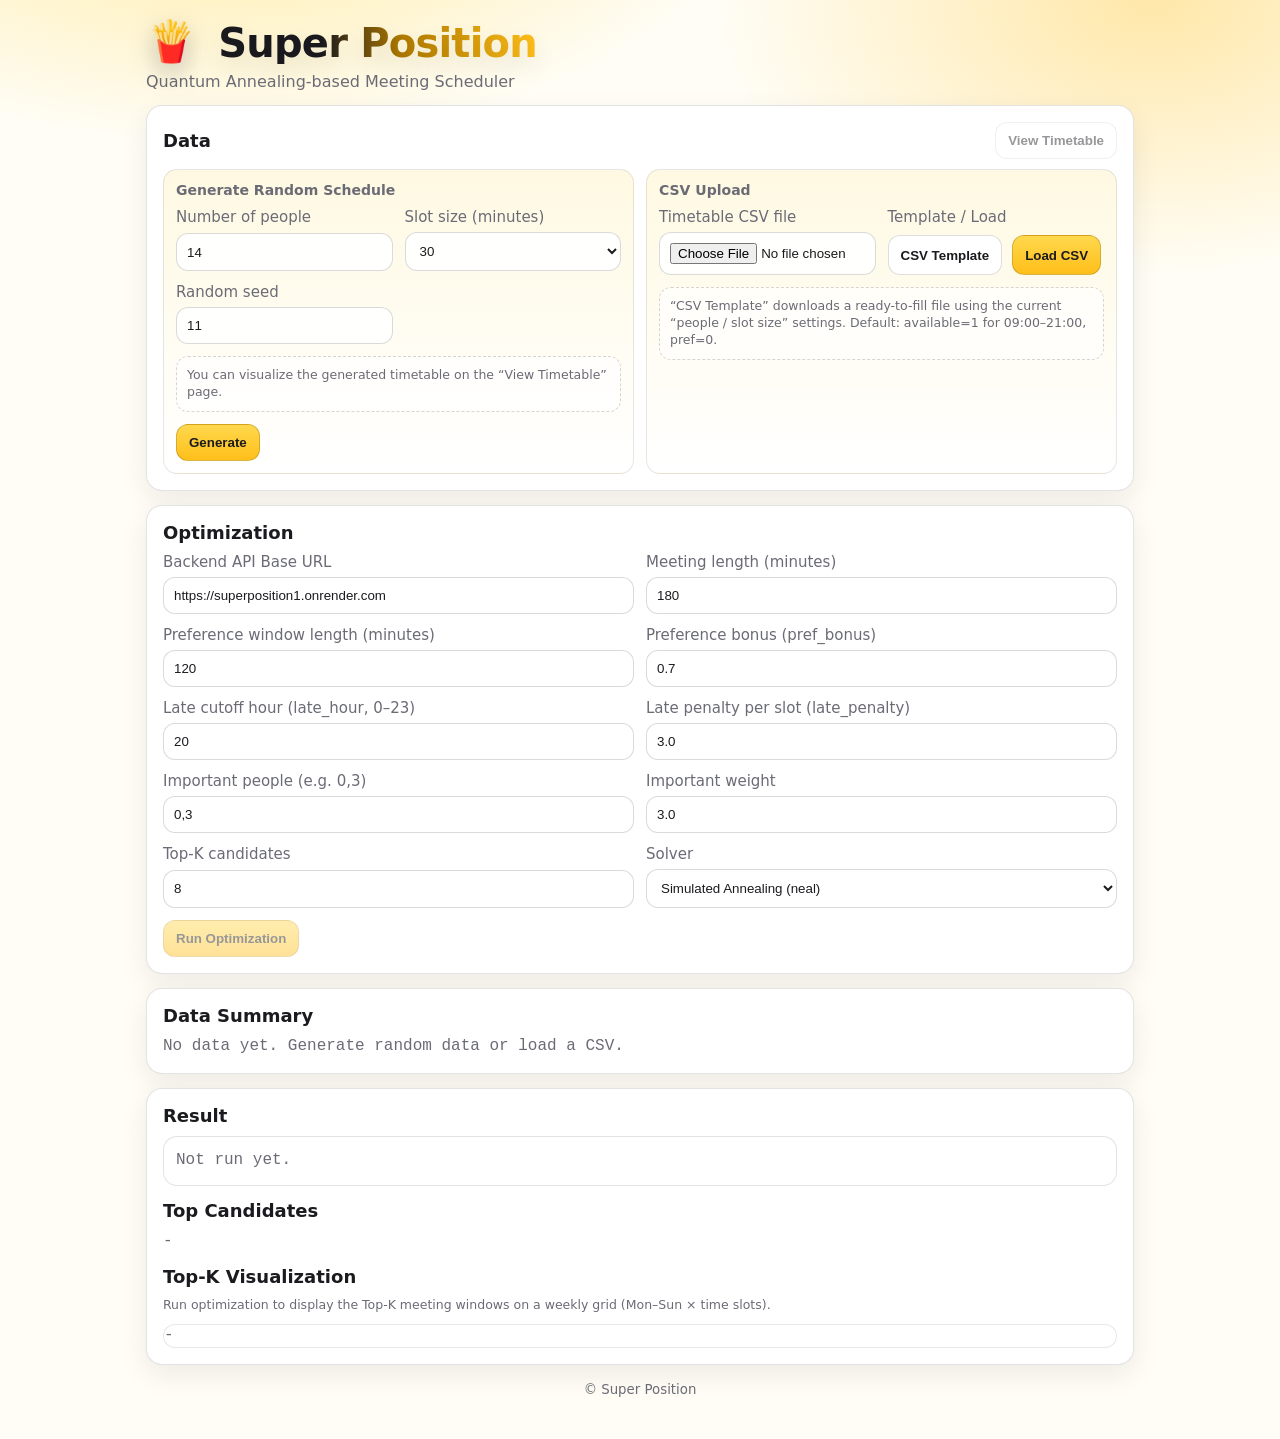
<file: index.html>
<!doctype html>
<html lang="ko">
<head>
  <meta charset="utf-8" />
  <meta http-equiv="refresh" content="0; url=./frontend/" />
  <link rel="canonical" href="./frontend/" />
  <title>Redirecting...</title>
</head>
<body>
  <p>Redirecting to <a href="./frontend/">frontend</a>...</p>
</body>
</html>
</file>
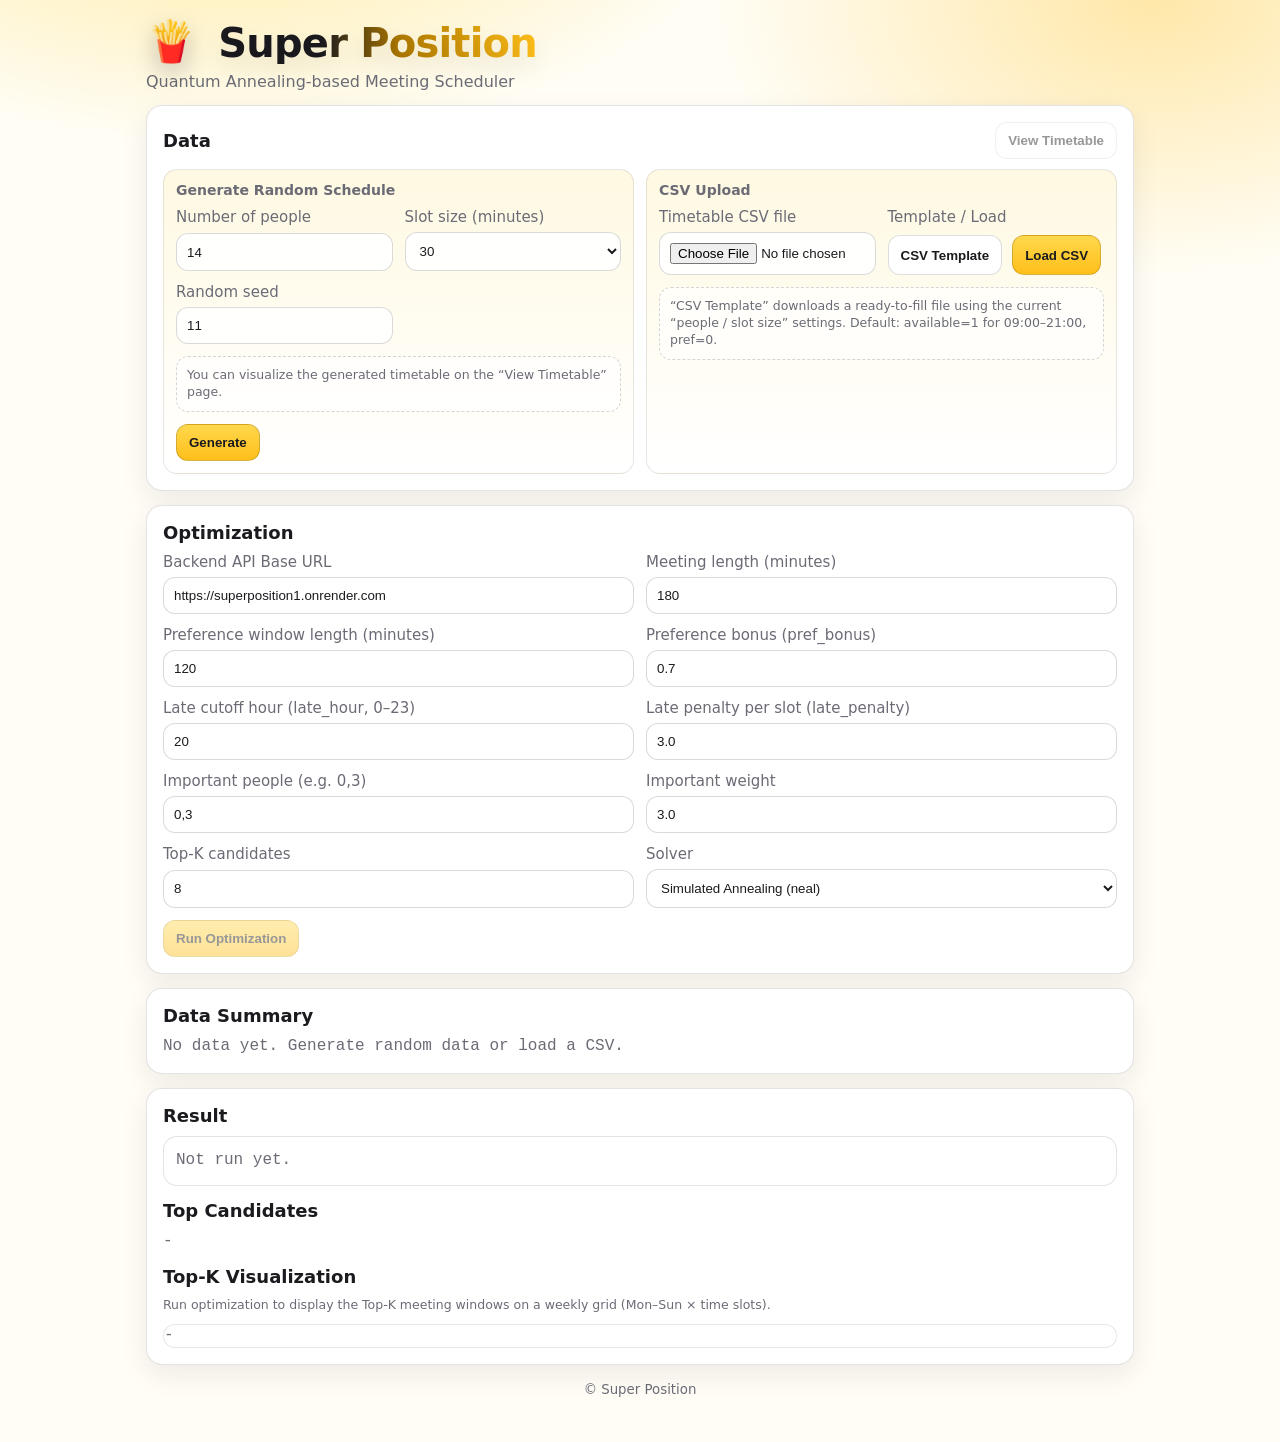
<file: frontend/index.html>
<!doctype html>
<html lang="en">
<head>
  <meta charset="utf-8" />
  <meta name="viewport" content="width=device-width,initial-scale=1" />
  <title>Super Position</title>
  <!-- cache-bust -->
  <link rel="stylesheet" href="styles.css?v=qa2" />
</head>
<body>
  <div class="wrap">
    <header class="hero">
      <div class="brand">
        <h1 class="title"><span class="title-emoji" aria-hidden="true">🍟</span> Super Position</h1>
        <p class="subtitle">Quantum Annealing-based Meeting Scheduler</p>
      </div>
    </header>

    <section class="card">
      <div class="card-head">
        <h2>Data</h2>
        <div class="card-actions">
          <button id="btnViewTimetable" class="ghost" disabled>View Timetable</button>
        </div>
      </div>

      <div class="split">
        <div class="panel">
          <h3>Generate Random Schedule</h3>
          <div class="grid">
            <label>
              Number of people
              <input id="numPeople" type="number" min="2" max="60" value="14" />
            </label>

            <label>
              Slot size (minutes)
              <select id="slotMinutes">
                <option value="30" selected>30</option>
                <option value="15">15</option>
                <option value="60">60</option>
              </select>
            </label>

            <label>
              Random seed
              <input id="seed" type="number" value="11" />
            </label>

            <div class="inline-note">
              You can visualize the generated timetable on the “View Timetable” page.
            </div>
          </div>

          <div class="btnrow">
            <button id="btnGenerate" class="primary">Generate</button>
          </div>
        </div>

        <div class="panel">
          <h3>CSV Upload</h3>
          <div class="grid">
            <label>
              Timetable CSV file
              <input id="csvFile" type="file" accept=".csv,text/csv" />
            </label>

            <label>
              Template / Load
              <div class="btnrow" style="margin-top:0;">
                <button id="btnDownloadCsvTemplate" class="ghost">CSV Template</button>
                <button id="btnLoadCsv" class="primary">Load CSV</button>
              </div>
            </label>

            <div class="inline-note">
              “CSV Template” downloads a ready-to-fill file using the current “people / slot size” settings.
              Default: available=1 for 09:00–21:00, pref=0.
            </div>
          </div>
        </div>
      </div>
    </section>

    <section class="card">
      <div class="card-head">
        <h2>Optimization</h2>
      </div>

      <div class="grid">
        <label>
          Backend API Base URL
          <input id="apiBase" type="text" value="https://superposition1.onrender.com" />
        </label>

        <label>
          Meeting length (minutes)
          <input id="meetingMinutes" type="number" min="15" step="15" value="180" />
        </label>

        <label>
          Preference window length (minutes)
          <input id="prefWindowMinutes" type="number" min="15" step="15" value="120" />
        </label>

        <label>
          Preference bonus (pref_bonus)
          <input id="prefBonus" type="number" min="0" step="0.1" value="0.7" />
        </label>

        <label>
          Late cutoff hour (late_hour, 0–23)
          <input id="lateHour" type="number" min="0" max="23" step="1" value="20" />
        </label>

        <label>
          Late penalty per slot (late_penalty)
          <input id="latePenalty" type="number" min="0" step="0.5" value="3.0" />
        </label>

        <label>
          Important people (e.g. 0,3)
          <input id="importantPeople" type="text" value="0,3" />
        </label>

        <label>
          Important weight
          <input id="importantWeight" type="number" min="1" step="0.5" value="3.0" />
        </label>

        <label>
          Top-K candidates
          <input id="topK" type="number" min="3" max="30" value="8" />
        </label>

        <label>
          Solver
          <select id="solverMode">
            <option value="sa" selected>Simulated Annealing (neal)</option>
            <option value="qa">Quantum Annealing (D-Wave QPU)</option>
          </select>
        </label>

        <!-- use class=hidden instead of inline style -->
        <label id="dwaveTokenLabel" class="hidden">
          D-Wave API Token
          <input id="dwaveToken" type="password" placeholder="Paste your token" />
        </label>

        <label id="dwaveSolverLabel" class="hidden">
          D-Wave QPU Model
          <select id="dwaveSolver">
            <option value="">Auto (any online QPU)</option>
          </select>
          <div class="btnrow" style="margin-top:6px;">
            <button id="btnLoadSolvers" class="ghost" type="button">Load QPU Models</button>
          </div>
        </label>
      </div>

      <div class="btnrow">
        <button id="btnOptimize" class="primary" disabled>Run Optimization</button>
      </div>
    </section>

    <section class="card">
      <div class="card-head">
        <h2>Data Summary</h2>
      </div>
      <div id="dataSummary" class="mono muted">No data yet. Generate random data or load a CSV.</div>
    </section>

    <section class="card">
      <div class="card-head">
        <h2>Result</h2>
      </div>

      <div id="result" class="result-box muted">Not run yet.</div>

      <div class="card-head" style="margin-top:14px;">
        <h2>Top Candidates</h2>
      </div>
      <div id="topCandidates" class="mono muted">-</div>

      <div class="card-head" style="margin-top:14px;">
        <h2>Top-K Visualization</h2>
      </div>

      <div class="viz-legend muted" id="vizLegend">
        Run optimization to display the Top-K meeting windows on a weekly grid (Mon–Sun × time slots).
      </div>

      <div id="topViz" class="viz-wrap muted">-</div>
    </section>

    <footer class="footer muted">
      <small>© Super Position</small>
    </footer>
  </div>

  <!-- cache-bust -->
  <script src="app.js?v=qa2"></script>
</body>
</html>
</file>
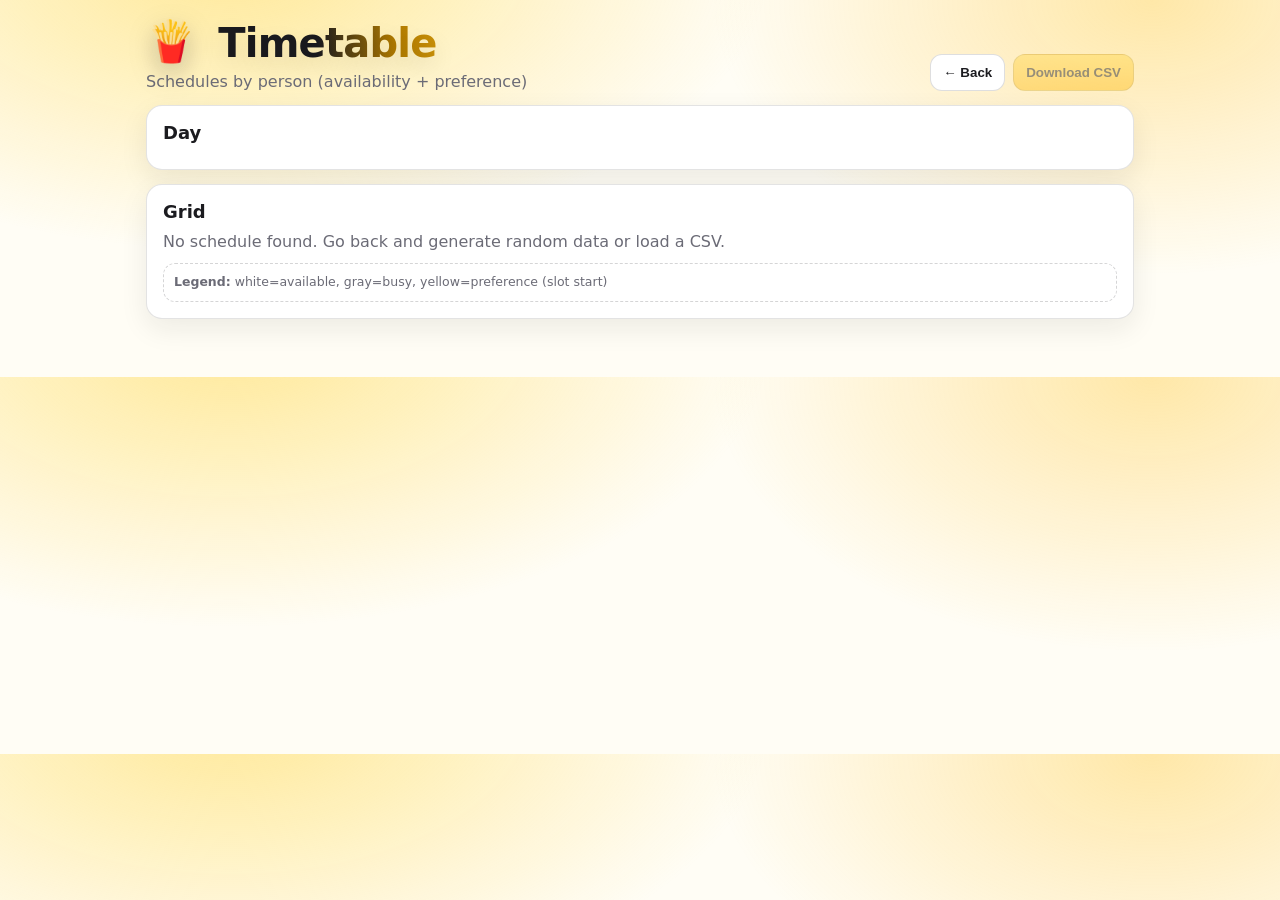
<file: frontend/timetable.html>
<!doctype html>
<html lang="en">
<head>
  <meta charset="utf-8" />
  <meta name="viewport" content="width=device-width,initial-scale=1" />
  <title>Super Position — Timetable</title>
  <link rel="stylesheet" href="styles.css?v=tt1" />
</head>
<body>
  <div class="wrap">
    <header class="hero">
      <div class="brand">
        <h1 class="title"><span class="title-emoji" aria-hidden="true">🍟</span> Timetable</h1>
        <p class="subtitle">Schedules by person (availability + preference)</p>
      </div>
      <div class="card-actions">
        <button id="btnBack" class="ghost">← Back</button>
        <button id="btnDownload" class="primary" disabled>Download CSV</button>
      </div>
    </header>

    <section class="card">
      <div class="card-head">
        <h2>Day</h2>
      </div>
      <div id="dayTabs" class="tabs"></div>
    </section>

    <section class="card">
      <div class="card-head">
        <h2>Grid</h2>
      </div>

      <div id="emptyState" class="muted" style="display:none;">
        No schedule found. Go back and generate random data or load a CSV.
      </div>

      <div id="gridWrap" class="gridwrap" style="display:none;"></div>

      <div class="inline-note" style="margin-top:12px;">
        <b>Legend:</b> white=available, gray=busy, yellow=preference (slot start)
      </div>
    </section>
  </div>

  <script src="timetable.js?v=tt1"></script>
</body>
</html>
</file>
<file: frontend/styles.css>
:root{
  --bg:#fffdf5;
  --card:#ffffff;
  --text:#1b1b1f;
  --muted:#6b6b76;
  --border:rgba(27,27,31,.12);

  --y:#ffd84d;
  --y2:#ffbf1a;
  --y-soft:#fff2bf;
  --shadow:0 10px 28px rgba(27,27,31,.08);

  --ghost:#ffffff;
}

.hidden{ display:none !important; }

*{box-sizing:border-box}
body{
  margin:0;
  font-family: ui-sans-serif, system-ui, -apple-system, Segoe UI, Roboto, "Noto Sans KR", Arial, sans-serif;
  background:
    radial-gradient(900px 480px at 18% -10%, rgba(255,216,77,.55), transparent 60%),
    radial-gradient(800px 500px at 90% 0%, rgba(255,191,26,.35), transparent 55%),
    var(--bg);
  color:var(--text);
}

.wrap{
  max-width: 1020px;
  margin: 0 auto;
  padding: 22px 16px 44px;
}

.hero{
  display:flex;
  align-items:flex-end;
  justify-content:space-between;
  gap:16px;
  margin-bottom:12px;
}

.title{
  margin:0;
  font-size: 40px;
  letter-spacing: -0.8px;
  line-height: 1.05;
  font-weight: 900;
  background: linear-gradient(90deg, #1b1b1f 0%, #1b1b1f 45%, #b07a00 65%, #ffbf1a 100%);
  -webkit-background-clip: text;
  background-clip: text;
  color: transparent;
  text-shadow: 0 10px 24px rgba(27,27,31,.10);
}

.title-emoji{
  display:inline-block;
  margin-right: 10px;
  transform: translateY(-2px);
  color: #1b1b1f;
  background: none;
  -webkit-background-clip: initial;
  background-clip: initial;
  -webkit-text-fill-color: #1b1b1f;
  filter: drop-shadow(0 8px 14px rgba(27,27,31,.15));
}

.subtitle{ margin:8px 0 0 0; color:var(--muted); }

.card{
  background: var(--card);
  border: 1px solid var(--border);
  border-radius: 16px;
  padding: 16px;
  margin: 14px 0;
  box-shadow: var(--shadow);
}

.card-head{
  display:flex;
  align-items:center;
  justify-content:space-between;
  gap:12px;
  margin-bottom:10px;
}
.card-actions{display:flex; gap:8px; align-items:center}

h2{margin:0;font-size:18px}
h3{margin:0 0 10px 0;font-size:14px;color:var(--muted);font-weight:800}

.split{
  display:grid;
  grid-template-columns: 1fr 1fr;
  gap: 12px;
}
@media (max-width: 900px){ .split{grid-template-columns:1fr} }

.panel{
  border:1px solid rgba(27,27,31,.10);
  border-radius:14px;
  padding:12px;
  background: linear-gradient(180deg, rgba(255,242,191,.45), rgba(255,255,255,.85));
}

.grid{
  display:grid;
  grid-template-columns: repeat(2, minmax(0, 1fr));
  gap: 12px;
}
@media (max-width: 720px){ .grid{grid-template-columns:1fr} }

/* ✅ labels (e.g., “Meeting length (minutes)”) bigger */
label{
  display:grid;
  gap:6px;
  color:var(--muted);
  font-size:15px; /* was 13px */
}

input, select{
  width:100%;
  padding:10px 10px;
  border-radius:12px;
  border:1px solid rgba(27,27,31,.16);
  background: rgba(255,255,255,.9);
  color:var(--text);
  outline:none;
}

input:focus, select:focus{
  border-color: rgba(255,191,26,.85);
  box-shadow: 0 0 0 4px rgba(255,191,26,.22);
}

.inline-note{
  grid-column: 1 / -1;
  font-size:12.5px;
  color:var(--muted);
  line-height:1.35;
  padding:10px;
  border-radius:12px;
  border:1px dashed rgba(27,27,31,.18);
  background: rgba(255,255,255,.65);
}

.btnrow{
  display:flex;
  gap:10px;
  margin-top: 12px;
  flex-wrap:wrap;
}

button{
  padding: 10px 12px;
  border-radius: 12px;
  border: 1px solid rgba(27,27,31,.14);
  background: var(--ghost);
  color: var(--text);
  cursor:pointer;
  font-weight:800;
}

button:hover{ border-color: rgba(27,27,31,.26); }

button.primary{
  border-color: rgba(27,27,31,.18);
  background: linear-gradient(180deg, var(--y), var(--y2));
  color: #1b1b1f;
}

button.ghost{ background:#fff; }

button:disabled{
  opacity:.45;
  cursor:not-allowed;
}

.mono{
  font-family: ui-monospace, SFMono-Regular, Menlo, Monaco, Consolas, "Liberation Mono", monospace;
  white-space: pre-wrap;
  line-height: 1.35;
}

.muted{color:var(--muted)}

.result-box{
  border-radius:14px;
  border:1px solid rgba(27,27,31,.12);
  background: rgba(255,255,255,.9);
  padding: 12px;
  white-space: pre-wrap;
  line-height: 1.45;
  font-family: ui-monospace, SFMono-Regular, Menlo, Monaco, Consolas, "Liberation Mono", monospace;
}

.footer{ text-align:center; margin-top: 10px; }

/* timetable page (existing) */
.tabs{ display:flex; gap:8px; flex-wrap:wrap; }
.tab{
  padding:8px 12px;
  border-radius:999px;
  border:1px solid rgba(27,27,31,.14);
  background:#fff;
  font-weight:900;
}
.tab.active{
  background: linear-gradient(180deg, var(--y), var(--y2));
}

.gridwrap{
  overflow:auto;
  border-radius:14px;
  border:1px solid rgba(27,27,31,.10);
  background:#fff;
}

.gridrow{ display:grid; }

.cell{
  padding:0;
  height: 26px;
  border-right:1px solid rgba(27,27,31,.06);
  border-bottom:1px solid rgba(27,27,31,.06);
  display:flex;
  align-items:center;
  justify-content:center;
  font-size:11px;
  color:var(--muted);
}

.headcell{
  height:34px;
  font-weight:900;
  color:var(--text);
  background: rgba(255,242,191,.55);
}

.sticky{
  position: sticky;
  left: 0;
  z-index: 2;
}

.personcell{
  justify-content:flex-start;
  padding:0 10px;
  background:#fff;
  font-weight:800;
  color:var(--text);
}

.header .sticky{ z-index:3; }

.slotcell{ background:#fff; }
.slotcell.busy{ background: rgba(27,27,31,.10); }
.slotcell.pref{
  background: linear-gradient(180deg, rgba(255,216,77,.95), rgba(255,242,191,.55));
  border: 1px solid rgba(27,27,31,.10);
}

/* Top-K visualization */
.viz-legend{
  font-size: 12.5px;
  line-height: 1.35;
  margin-bottom: 10px;
}
.viz-wrap{
  border-radius:14px;
  border:1px solid rgba(27,27,31,.10);
  background:#fff;
  overflow:auto;
}
.viz-grid{
  display:grid;
  gap:0;
  min-width: 860px;
}
.viz-cell{
  height: 26px;
  border-right:1px solid rgba(27,27,31,.06);
  border-bottom:1px solid rgba(27,27,31,.06);
  display:flex;
  align-items:center;
  justify-content:center;
  font-size: 11px;
  color: rgba(27,27,31,.75);
  user-select:none;
}
.viz-head{
  height: 34px;
  font-weight: 900;
  background: rgba(255,242,191,.55);
  color: var(--text);
}
.viz-time{
  justify-content:flex-start;
  padding-left: 10px;
  font-weight: 800;
  color: var(--text);
  background: #fff;
  position: sticky;
  left: 0;
  z-index: 3;
}
.viz-head.viz-time{
  background: rgba(255,242,191,.75);
  z-index: 4;
}
</file>
